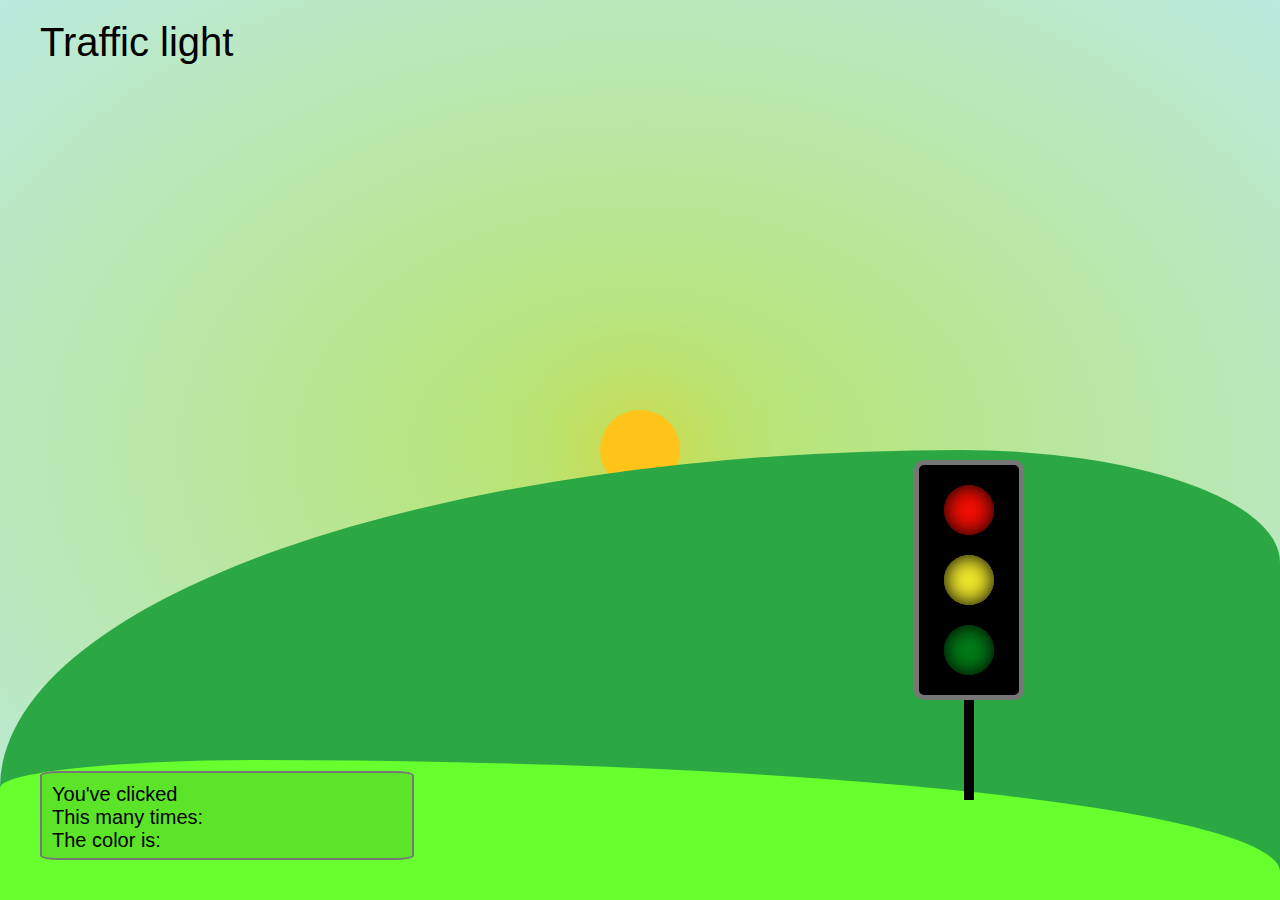
<file: css/task-1/index.html>
<!DOCTYPE html>
<html lang="en">
<head>
    <meta charset="UTF-8">
    <title>Traffic light</title>
    <link href="https://lib.tsyganok.net/normalize.css" rel="stylesheet">
    <link href="https://lib.tsyganok.net/font/Cabin-Sketch.css" rel="stylesheet">
    <link href="css/main.css" rel="stylesheet">
</head>
<body>
<div id="text">Traffic light</div>
<div id="sun"></div>
<div id="hills"></div>
<div id="traffic-light">
    <div id="red" class="light"></div>
    <div id="yellow" class="light"></div>
    <div id="green" class="light"></div>
</div>
<div id="vertBar"></div>
<div id="info">
    <div>You've clicked <span id="what"></span></div>
    <div>This many times:<span id="count"></span></div>
    <div>The color is: <span id="colour"></span></div>
</div>

<script src="./js/main.js"></script>
</body>
</html>
</file>
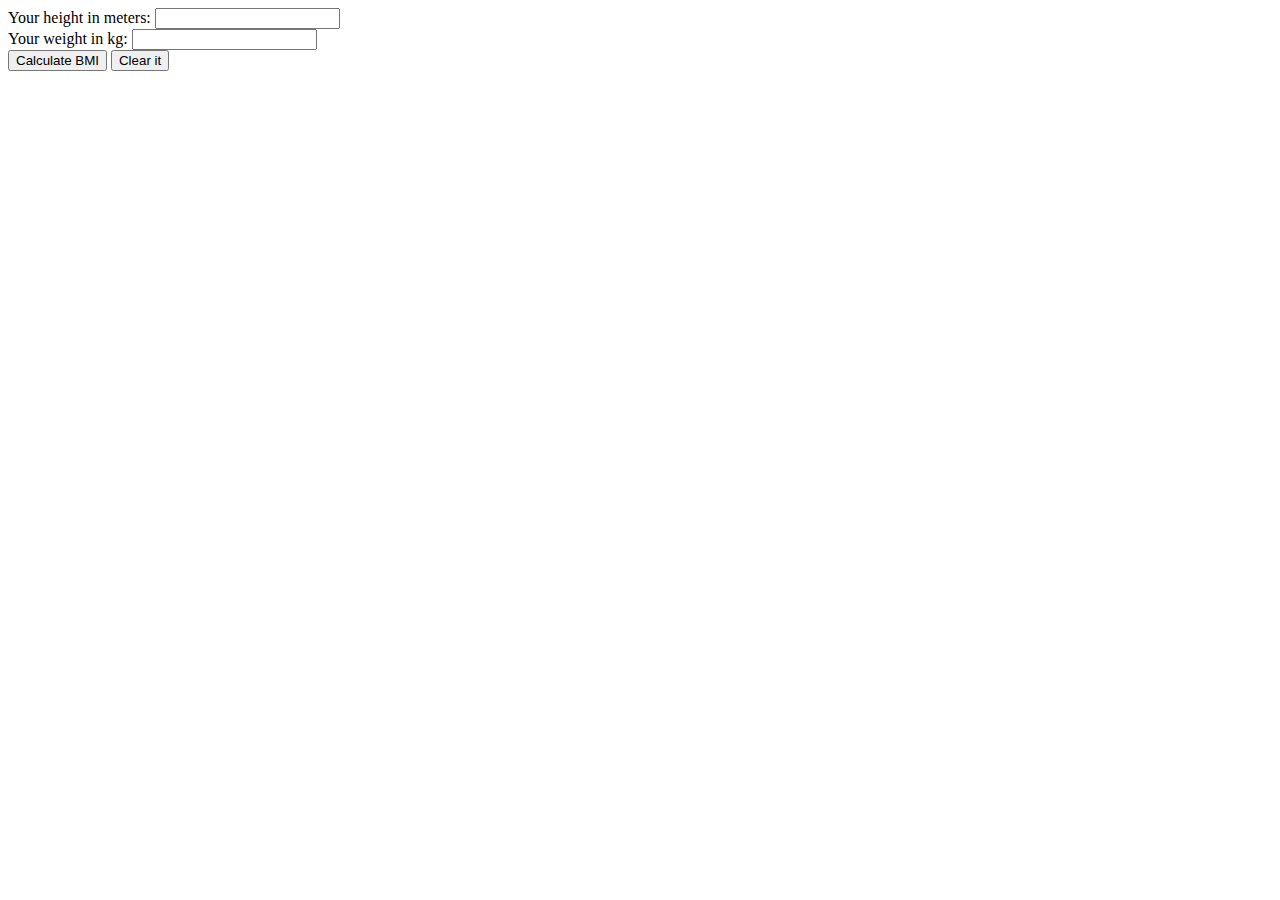
<file: exercises-1/task-1/index.html>
<!DOCTYPE html>
<html lang="en">
<head>
    <meta charset="UTF-8">
    <title>Task 1</title>
</head>
<body>
<div id="search">
    Your height in meters: <input id="height" type="text" value="" title=""><br />
    Your weight in kg: <input id="weight" type="text" value="" title=""><br />
    <button id="calculate" title="Press me">Calculate BMI</button>
    <button id="clear" title="Press me">Clear it</button>
</div>
<div id="result" style="margin: 10px;font-weight: bold;"></div>
<script src="js/app.js"></script>
</body>
</html>
</file>
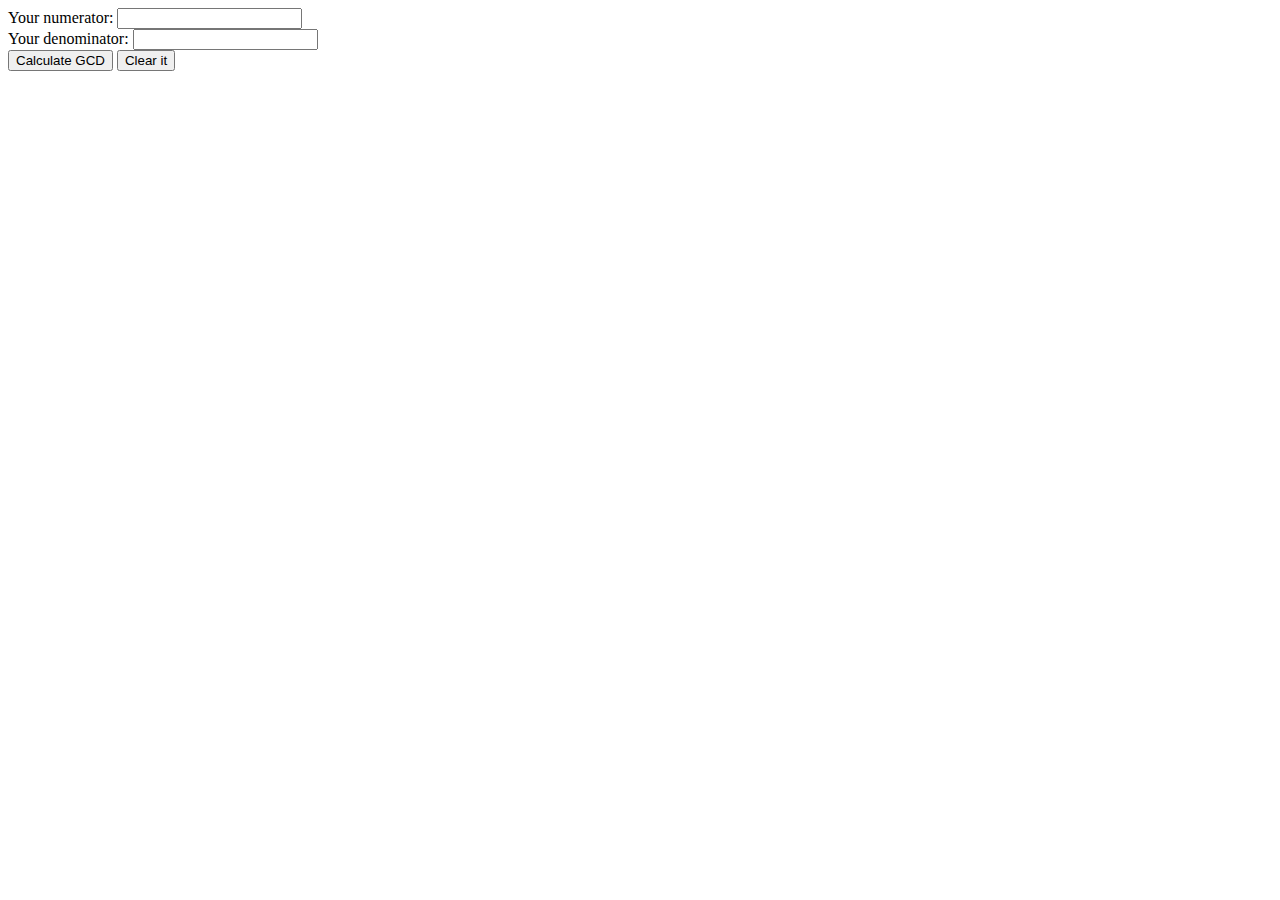
<file: exercises-1/task-2/index.html>
<!DOCTYPE html>
<html lang="en">
<head>
    <meta charset="UTF-8">
    <title>Task 2</title>
</head>
<body>
<div id="search">
    Your numerator: <input id="a" type="text" value="" title=""><br />
    Your denominator: <input id="b" type="text" value="" title=""><br />
    <button id="calculate" title="Press me">Calculate GCD</button>
    <button id="clear" title="Press me">Clear it</button>
</div>
<div id="result" style="margin: 10px;font-weight: bold;"></div>
<script src="js/app.js"></script>
</body>
</html>
</file>
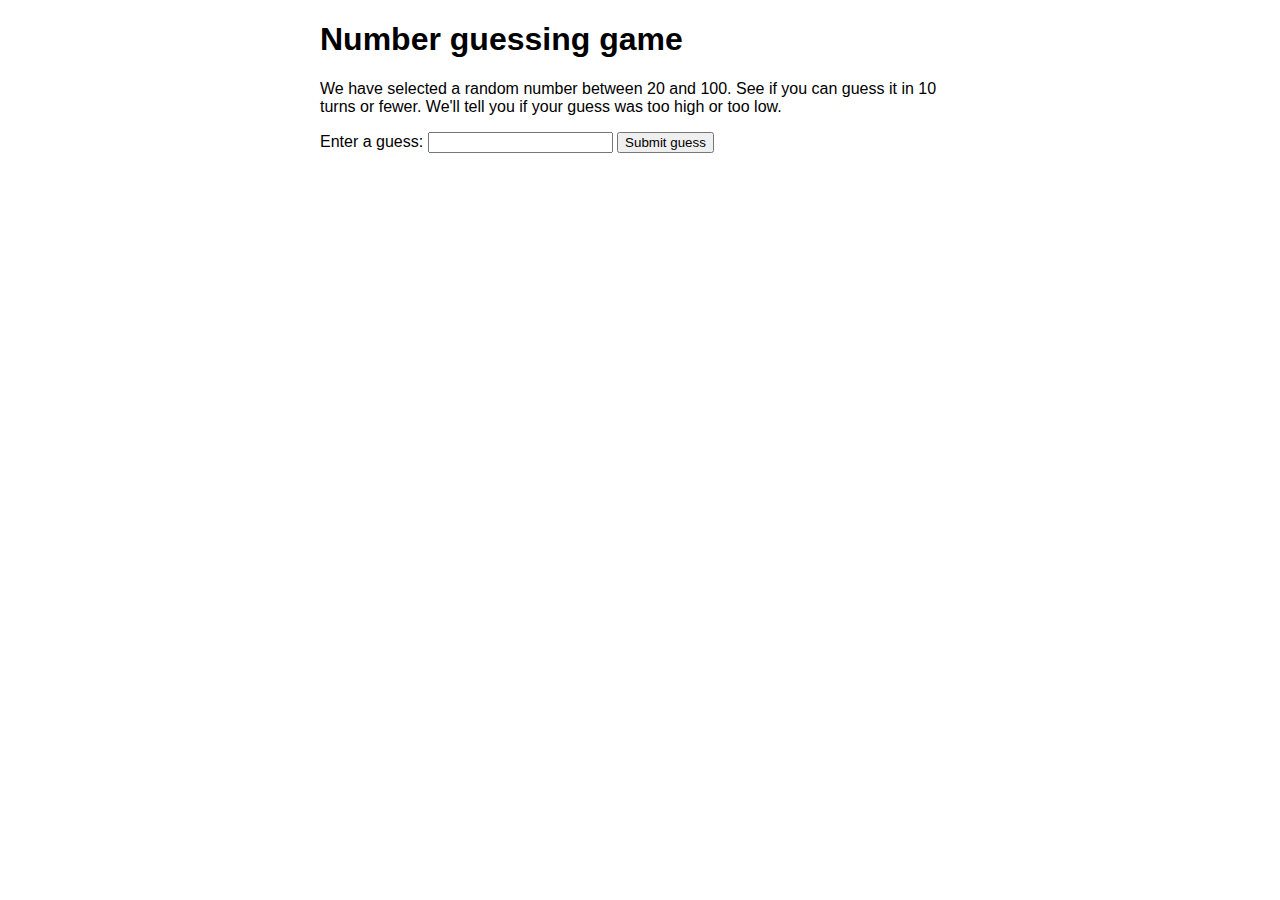
<file: exercises-1/task-3/index.html>
<!DOCTYPE html>
<html lang="en">
<head>
    <meta charset="utf-8">

    <title>Task 3</title>

    <style>
        html {
            font-family: sans-serif;
        }
        body {
            width: 50%;
            max-width: 800px;
            min-width: 480px;
            margin: 0 auto;
        }
        .lastResult {
            color: white;
            padding: 3px;
        }
    </style>
</head>

<body>
<h1>Number guessing game</h1>
<p id="guessText">ff</p>
<div class="form">
    <label for="guessField">Enter a guess: </label><input type="text" id="guessField" class="guessField">
    <input type="submit" value="Submit guess" class="guessSubmit">
</div>

<div class="resultParas">
    <p class="guesses"></p>
    <p class="lastResult"></p>
    <p class="lowOrHi"></p>
</div>

<script src="js/app.js"></script>
</body>
</html>
</file>
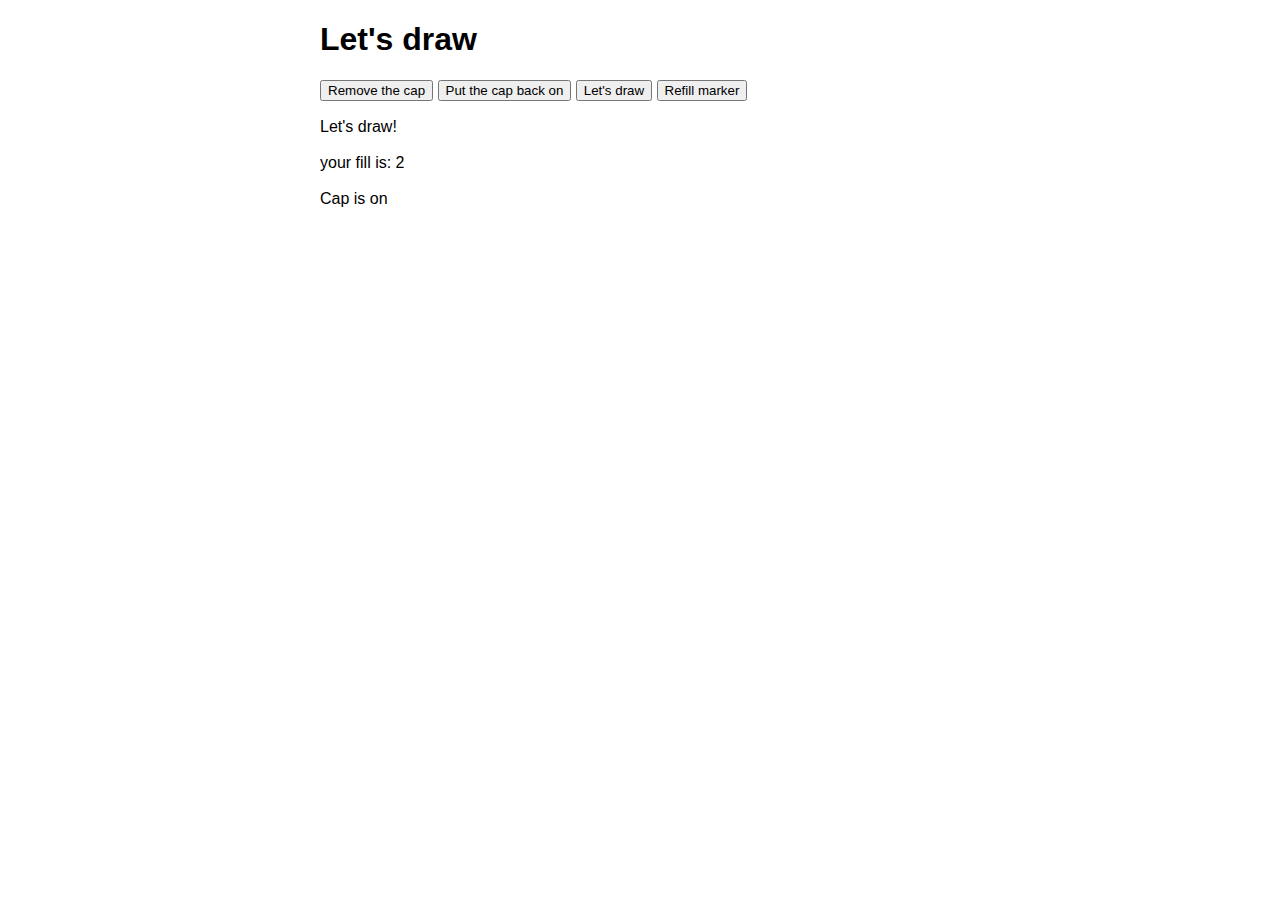
<file: exercises-week3/task-17/index.html>
<!DOCTYPE html>
<html lang="en">
<head>
    <meta charset="utf-8">

    <title>Task 17</title>

    <style>
        html {
            font-family: sans-serif;
        }
        body {
            width: 50%;
            max-width: 800px;
            min-width: 480px;
            margin: 0 auto;
        }
        #result, #fill, #capState {
            margin-top: 1.1em;
        }
    </style>
</head>

<body>
<h1>Let's draw</h1>
<div id="">
    <button id="remove" title="Press me">Remove the cap</button>
    <button id="putOn" title="Press me">Put the cap back on</button>
    <button id="draw" title="Press me">Let's draw</button>
    <button id="refill" title="Press me">Refill marker</button>
</div>

<div id="result"></div>
<div id="fill"></div>
<div id="capState"></div>

<script src="js/app.js"></script>
</body>
</html>
</file>
<file: css/task-1/css/main.css>
html {
    width: 100vw;
    height: 100vh;
    background: -webkit-radial-gradient(rgb(183, 228, 102), rgb(187, 234, 223));
    background: radial-gradient(rgb(183, 228, 102), rgb(187, 234, 223));
}

body {
    font-family: 'Cabin Sketch', sans-serif;
    font-weight: 400;
    font-size: 20px;
}
#text {
    position: absolute;
    left: 40px;
    top: 20px;
    font-size: 2em;
}

#sun {
    background: rgb(255, 195, 26);
    width: 80px;
    height: 80px;
    border-radius: 50%;
    box-shadow: 0 0 100px rgba(255, 195, 26,0.9);
    position: absolute;
    left: calc(50% - 40px);
    top: calc(50% - 40px);
    z-index: -2;
    animation: shining 4s infinite;
}

#hills {
    position: absolute;
    bottom: 0;
    right: 0;
    width: 100%;
    height: 50%;
    background-color: #2ba844;
    z-index: -1;
    border-top-right-radius: 50%;
    border-top-left-radius: 150%;
}

#hills::before {
    content: '';
    position: absolute;
    bottom: 0;
    left: 0;
    width: 100%;
    height: 140px;
    background-color: #67ff2d;
    border-top-right-radius: 80%;
    border-top-left-radius: 20%;

}

/*traffic light*/
#traffic-light {
    position: absolute;
    bottom: 200px;
    right: 20%;
    background-color: black;
    width: 100px;
    border: 5px solid #777777;
    border-radius: 10px;
}
.light {
    width: 50px;
    height: 50px;
    border-radius: 25px;
    display: block;
    margin: 20px auto 20px;
    box-shadow: inset 0 0 20px #000000;
}
#red {
    background-color: #f40e02;
}

#yellow {
    background-color: #efe82c;
}

#green {
    background-color: #007c17;
}

/*bar under traffic light*/
#vertBar {
    position: absolute;
    bottom: 100px;
    right: calc(20% + 50px);
    width: 10px;
    height: 100px;
    background-color: black;
}
#info {
    width: 350px;
    height: 65px;
    background-color: rgba(0,0,0,0.1);
    position: absolute;
    bottom: 40px;
    left: 40px;
    border-radius: 5%;
    border: solid 2px #777777;
    padding: 10px;
    overflow: auto;
}


/* Chrome, Safari, Opera */
@-webkit-keyframes shining {
    50% {box-shadow:0 0 300px rgba(255, 195, 26,0.9);}
}

/* Standard syntax */
@keyframes shining {
    50% {box-shadow:0 0 30px rgba(255, 138, 7, 0.5);}
}
</file>
